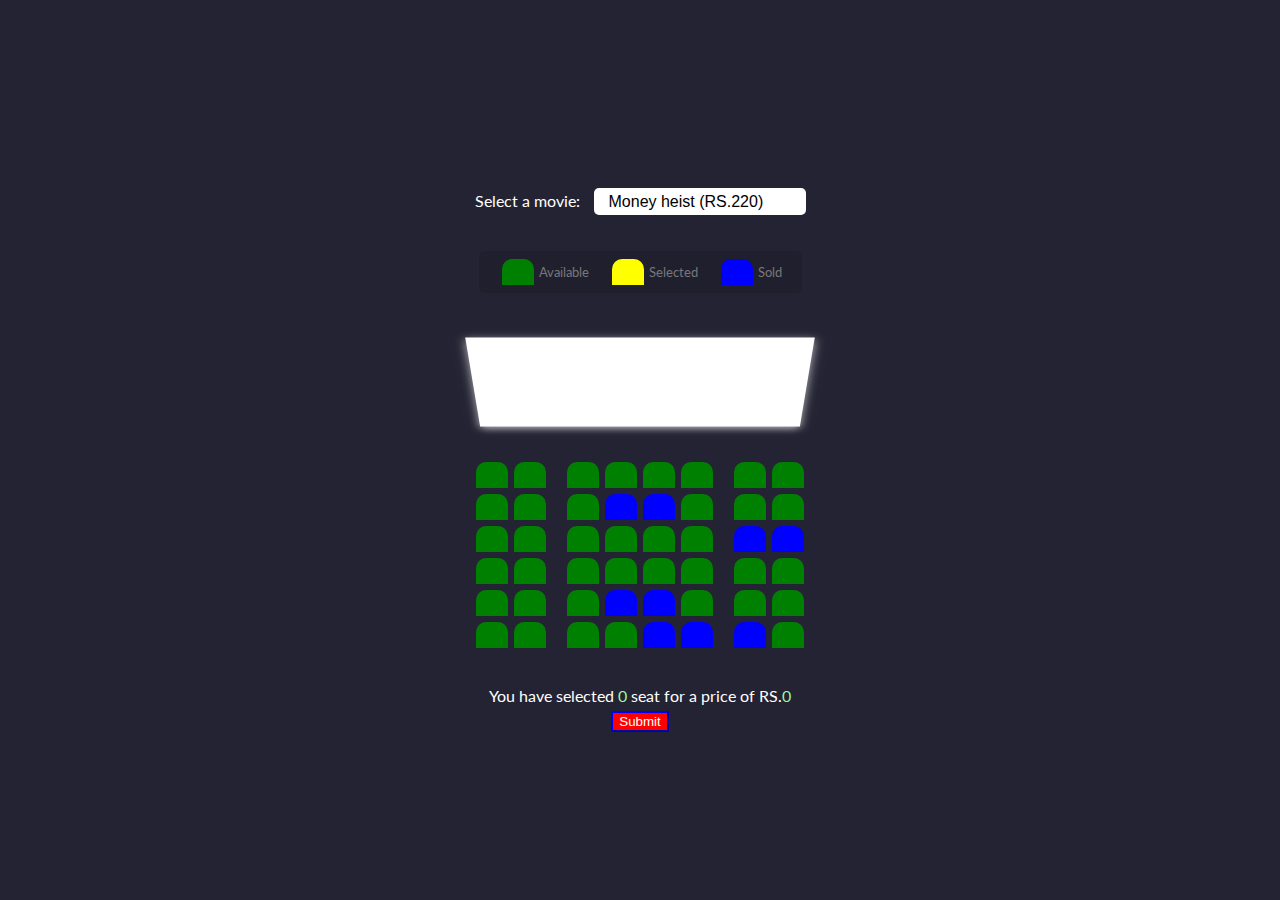
<file: js_assignment/index.html>
<!DOCTYPE html>
<html lang="en">
  <head>
    <meta charset="UTF-8" />
    <meta http-equiv="X-UA-Compatible" content="IE=edge" />
    <meta name="viewport" content="width=device-width, initial-scale=1.0" />
    <link rel="stylesheet" href="style.css" />
    <title>Movie Seat Booking</title>
  </head>
  <body>
    <div class="movie-container">
      <label> Select a movie:</label>
      <select id="movie">
        <option value="220">Money heist (RS.220)</option>
        <option value="320">Avengers (RS.320)</option>
        <option value="250">The Last Dance (RS.280)</option>
        <option value="260">Billa (RS.270)</option>
        <option value="250">Bigil (RS.260)</option>
        <option value="260">Pathaan (RS.250)</option>
        <option value="250">Hero (RS.240)</option>
        <option value="260">Pushpa (RS.230)</option>
        <option value="250">Alien (RS.220)</option>
        <option value="260">Fantasy island (RS.210)</option>
      </select>
    </div>

    <ul class="showcase">
      <li>
        <div class="seat"></div>
        <small>Available</small>
      </li>
      <li>
        <div class="seat selected"></div>
        <small>Selected</small>
      </li>
      <li>
        <div class="seat sold"></div>
        <small>Sold</small>
      </li>
    </ul>
    <div class="container">
      <div class="screen"></div>

      <div class="row">
        <div class="seat"></div>
        <div class="seat"></div>
        <div class="seat"></div>
        <div class="seat"></div>
        <div class="seat"></div>
        <div class="seat"></div>
        <div class="seat"></div>
        <div class="seat"></div>
      </div>

      <div class="row">
        <div class="seat"></div>
        <div class="seat"></div>
        <div class="seat"></div>
        <div class="seat sold"></div>
        <div class="seat sold"></div>
        <div class="seat"></div>
        <div class="seat"></div>
        <div class="seat"></div>
      </div>
      <div class="row">
        <div class="seat"></div>
        <div class="seat"></div>
        <div class="seat"></div>
        <div class="seat"></div>
        <div class="seat"></div>
        <div class="seat"></div>
        <div class="seat sold"></div>
        <div class="seat sold"></div>
      </div>
      <div class="row">
        <div class="seat"></div>
        <div class="seat"></div>
        <div class="seat"></div>
        <div class="seat"></div>
        <div class="seat"></div>
        <div class="seat"></div>
        <div class="seat"></div>
        <div class="seat"></div>
      </div>
      <div class="row">
        <div class="seat"></div>
        <div class="seat"></div>
        <div class="seat"></div>
        <div class="seat sold"></div>
        <div class="seat sold"></div>
        <div class="seat"></div>
        <div class="seat"></div>
        <div class="seat"></div>
      </div>
      <div class="row">
        <div class="seat"></div>
        <div class="seat"></div>
        <div class="seat"></div>
        <div class="seat"></div>
        <div class="seat sold"></div>
        <div class="seat sold"></div>
        <div class="seat sold"></div>
        <div class="seat"></div>
      </div>
    </div>

    <p class="text">
      You have selected <span id="count">0</span> seat for a price of RS.<span
        id="total"
        >0</span
      >
    </p>
    <div class="button">
        <button style="background-color:red; border-color:blue; color:white">Submit</button>
    
    </div>
    <script src="script.js"></script>
  </body>
</html>
</file>
<file: js_assignment/style.css>
@import url("https://fonts.googleapis.com/css?family=Lato&display=swap");

* {
  box-sizing: border-box;
}

body {
  background-color: #242333;
  color: #fff;
  display: flex;
  flex-direction: column;
  align-items: center;
  justify-content: center;
  height: 100vh;
  font-family: "Lato", sans-serif;
  margin: 0;
}

.movie-container {
  margin: 20px 0;
}

.movie-container select {
  background-color: #fff;
  border: 0;
  border-radius: 5px;
  font-size: 16px;
  margin-left: 10px;
  padding: 5px 15px 5px 15px;
  -moz-appearance: none;
  -webkit-appearance: none;
  appearance: none;
}

.container {
  perspective: 1000px;
  margin-bottom: 30px;
}

.seat {
  background-color: green;
  height: 26px;
  width: 32px;
  margin: 3px;
  font-size: 50px;
  border-top-left-radius: 10px;
  border-top-right-radius: 10px;
}

.seat.selected {
  background-color: yellow;
}

.seat.sold {
  background-color: blue;
}

.seat:nth-of-type(2) {
  margin-right: 18px;
}

.seat:nth-last-of-type(2) {
  margin-left: 18px;
}

.seat:not(.sold):hover {
  cursor: pointer;
  transform: scale(1.2);
}

.showcase .seat:not(.sold):hover {
  cursor: default;
  transform: scale(1);
}

.showcase {
  background: rgba(0, 0, 0, 0.1);
  padding: 5px 10px;
  border-radius: 5px;
  color: #777;
  list-style-type: none;
  display: flex;
  justify-content: space-between;
}

.showcase li {
  display: flex;
  align-items: center;
  justify-content: center;
  margin: 0 10px;
}
.showcase li small {
  margin-left: 2px;
}

.row {
  display: flex;
}

.screen {
  background-color: #fff;
  height: 120px;
  width: 100%;
  margin: 15px 0;
  transform: rotateX(-48deg);
  box-shadow: 0 3px 10px rgba(255, 255, 255, 0.7);
}

p.text{
    margin: 5px 0;
}

p.text span{
    color: rgb(158, 248, 158);
}

.button{
    border-color: aquamarine;
    color: red;
}
</file>
